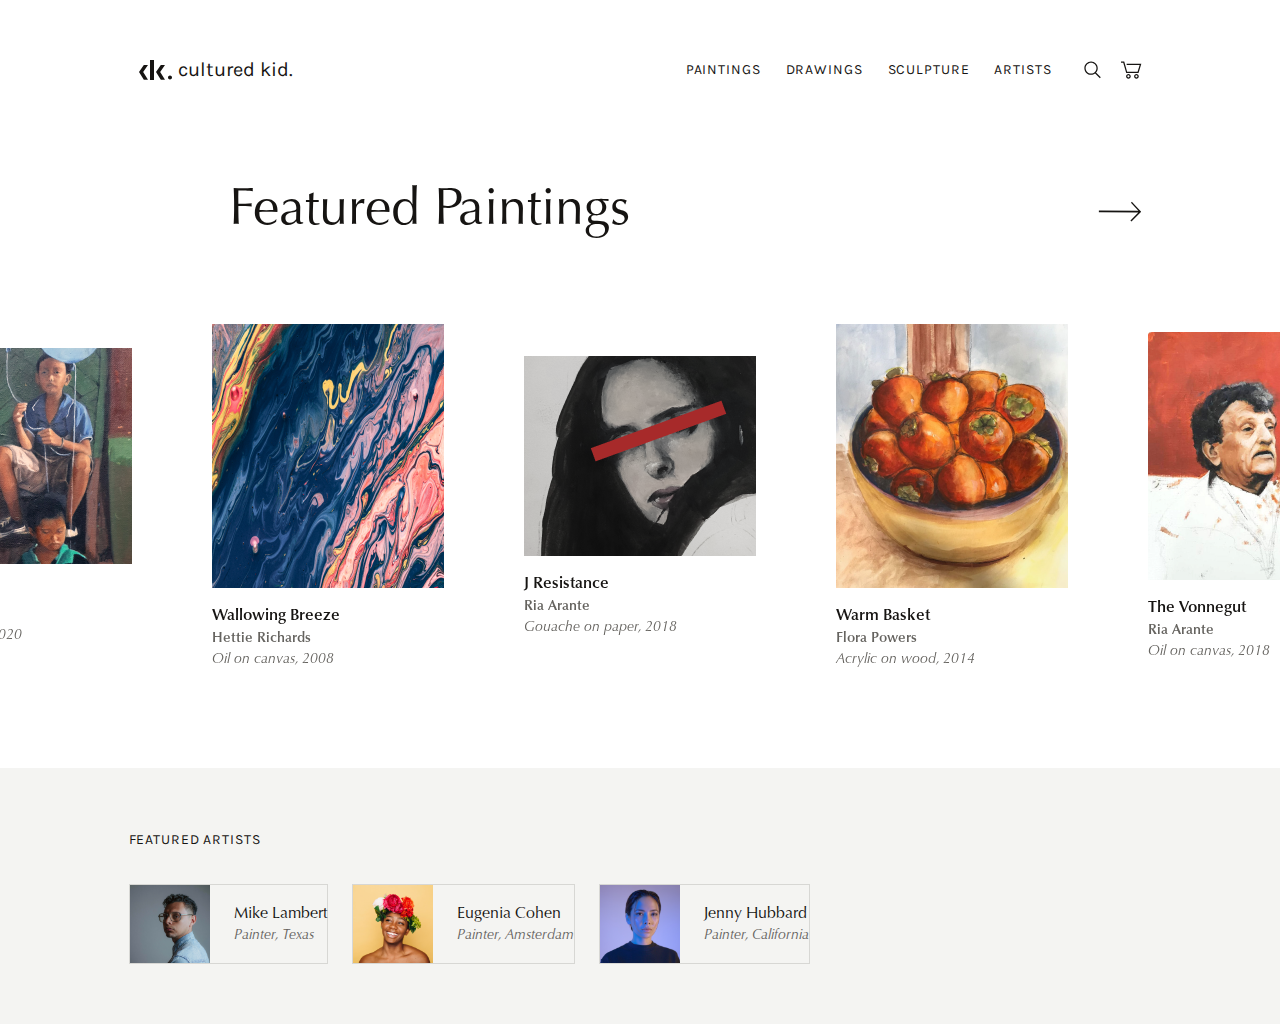
<file: index.html>
<!DOCTYPE html>
<html lang="en">

<head>
	<meta charset="UTF-8">
	<meta http-equiv="X-UA-Compatible" content="IE=edge">
	<meta name="viewport" content="width=device-width">
	<link rel="stylesheet" href="https://cdn.jsdelivr.net/npm/swiper@8/swiper-bundle.min.css" />
	<link rel="stylesheet" href="css/style.css">
	<title>Art store</title>
</head>

<body>
	<div class="wrapper">
		<header class="header">
			<div class="header__container">
				<a href="" class="header__logo"><img src="img/logo.svg" alt="">
					<p>Cultured Kid.</p>
				</a>
				<div class="header__body">
					<div class="header__burger">
						<span></span>
					</div>
					<div class="header__menu">
						<ul class="header__list">
							<li>
								<a href="" class="header__link">Paintings </a>
							</li>
							<li>
								<a href="" class="header__link">Drawings</a>
							</li>
							<li>
								<a href="" class="header__link">Sculpture</a>
							</li>
							<li>
								<a href="" class="header__link">Artists</a>
							</li>
						</ul>
					</div>
					<div class="header__buttons buttons-header">
						<a href="" class="buttons-header__search"><img src="img/icons/search.svg" alt=""></a>
						<a href="" class="buttons-header__basket"><img src="img/icons/basket.svg" alt=""></a>
					</div>
				</div>
			</div>
		</header>
		<main class="page">
			<div class="page__container">
				<div class="page__header header-page">
					<h1 class="header-page__title">Featured Paintings </h1>
					<div class="header-page__navigation"><img src="img/icons/navigation-main.svg" alt=""></div>
				</div>
			</div>
			<div class="swiper">
				<!-- Additional required wrapper -->
				<div class="swiper-wrapper">
					<!-- Slides -->
					<div class="swiper-slide">
						<div class="swiper-slide__body">
							<div class="swiper-slide__painting"><img src="img/painting/Painting.png" alt=""></div>
							<div class="swiper-slide__title">Into the Walls</div>
							<div class="swiper-slide__author">Ria Arante</div>
							<div class="swiper-slide__year">Oil on canvas, 2020</div>
							<div class="swiper-slide__size">26 in × 23 in</div>
							<div class="swiper-slide__bottom bottom-swiper-slide">
								<div class="bottom-swiper-slide__price">$ 620</div>
								<div class="bottom-swiper-slide__actions actions-bottom-slide">
									<a href="Art more/Art.html" class="actions-bottom-slide__link link__white"><img
											src="img/icons/more.svg" alt=""></a>
									<a href="" class="actions-bottom-slide__link link__black"><img
											src="img/icons/basket-white.svg" alt=""></a>
								</div>
							</div>
						</div>
					</div>
					<div class="swiper-slide">
						<div class="swiper-slide__body">
							<div class="swiper-slide__painting"><img src="img/painting/Painting2.png" alt=""></div>
							<div class="swiper-slide__title">Wallowing Breeze</div>
							<div class="swiper-slide__author">Hettie Richards</div>
							<div class="swiper-slide__year">Oil on canvas, 2008</div>
							<div class="swiper-slide__size">26 in × 23 in</div>
							<div class="swiper-slide__bottom bottom-swiper-slide">
								<div class="bottom-swiper-slide__price">$ 620</div>
								<div class="bottom-swiper-slide__actions actions-bottom-slide">
									<a href="Art more/Art.html" class="actions-bottom-slide__link link__white"><img
											src="img/icons/more.svg" alt=""></a>
									<a href="" class="actions-bottom-slide__link link__black"><img
											src="img/icons/basket-white.svg" alt=""></a>
								</div>
							</div>
						</div>
					</div>
					<div class="swiper-slide">
						<div class="swiper-slide__body">
							<div class="swiper-slide__painting"><img src="img/painting/Painting3.png" alt=""></div>
							<div class="swiper-slide__title">J Resistance</div>
							<div class="swiper-slide__author">Ria Arante</div>
							<div class="swiper-slide__year">Gouache on paper, 2018</div>
							<div class="swiper-slide__size">26 in × 23 in</div>
							<div class="swiper-slide__bottom bottom-swiper-slide">
								<div class="bottom-swiper-slide__price">$ 620</div>
								<div class="bottom-swiper-slide__actions actions-bottom-slide">
									<a href="Art more/Art.html" class="actions-bottom-slide__link link__white"><img
											src="img/icons/more.svg" alt=""></a>
									<a href="" class="actions-bottom-slide__link link__black"><img
											src="img/icons/basket-white.svg" alt=""></a>
								</div>
							</div>
						</div>
					</div>
					<div class="swiper-slide">
						<div class="swiper-slide__body">
							<div class="swiper-slide__painting"><img src="img/painting/Painting4.png" alt=""></div>
							<div class="swiper-slide__title">Warm Basket</div>
							<div class="swiper-slide__author">Flora Powers</div>
							<div class="swiper-slide__year">Acrylic on wood, 2014</div>
							<div class="swiper-slide__size">26 in × 23 in</div>
							<div class="swiper-slide__bottom bottom-swiper-slide">
								<div class="bottom-swiper-slide__price">$ 620</div>
								<div class="bottom-swiper-slide__actions actions-bottom-slide">
									<a href="Art more/Art.html" class="actions-bottom-slide__link link__white"><img
											src="img/icons/more.svg" alt=""></a>
									<a href="" class="actions-bottom-slide__link link__black"><img
											src="img/icons/basket-white.svg" alt=""></a>
								</div>
							</div>
						</div>
					</div>
					<div class="swiper-slide">
						<div class="swiper-slide__body">
							<div class="swiper-slide__painting"><img src="img/painting/Painting5.png" alt=""></div>
							<div class="swiper-slide__title">The Vonnegut </div>
							<div class="swiper-slide__author">Ria Arante</div>
							<div class="swiper-slide__year">Oil on canvas, 2018</div>
							<div class="swiper-slide__size">26 in × 23 in</div>
							<div class="swiper-slide__bottom bottom-swiper-slide">
								<div class="bottom-swiper-slide__price">$ 620</div>
								<div class="bottom-swiper-slide__actions actions-bottom-slide">
									<a href="Art more/Art.html" class="actions-bottom-slide__link link__white"><img
											src="img/icons/more.svg" alt=""></a>
									<a href="" class="actions-bottom-slide__link link__black"><img
											src="img/icons/basket-white.svg" alt=""></a>
								</div>
							</div>
						</div>
					</div>
				</div>
			</div>
		</main>
		<footer class="footer">
			<div class="footer__container-2">
				<div class="footer__content">
					<div class="footer__title">Featured Artists</div>
					<div class="footer__items items-footer">
						<div class="items-footer__item item-footer">
							<div class="item-footer__image"><img src="img/professionals/01.png" alt=""></div>
							<div class="item-footer__body">
								<div class="item-footer__name">Mike Lambert</div>
								<div class="item-footer__profession">Painter, Texas</div>
							</div>
						</div>
						<div class="items-footer__item item-footer">
							<div class="item-footer__image"><img src="img/professionals/02.png" alt=""></div>
							<div class="item-footer__body">
								<div class="item-footer__name">Eugenia Cohen</div>
								<div class="item-footer__profession">Painter, Amsterdam</div>
							</div>
						</div>
						<div class="items-footer__item item-footer">
							<div class="item-footer__image"><img src="img/professionals/03.png" alt=""></div>
							<div class="item-footer__body">
								<div class="item-footer__name">Jenny Hubbard</div>
								<div class="item-footer__profession">Painter, California</div>
							</div>
						</div>
					</div>
				</div>
			</div>
		</footer>
	</div>
	<script src="https://cdn.jsdelivr.net/npm/swiper@8/swiper-bundle.min.js"></script>
	<script src="https://ajax.googleapis.com/ajax/libs/jquery/3.6.0/jquery.min.js"></script>
	<script src="js/script.js"></script>
</body>

</html>
</file>
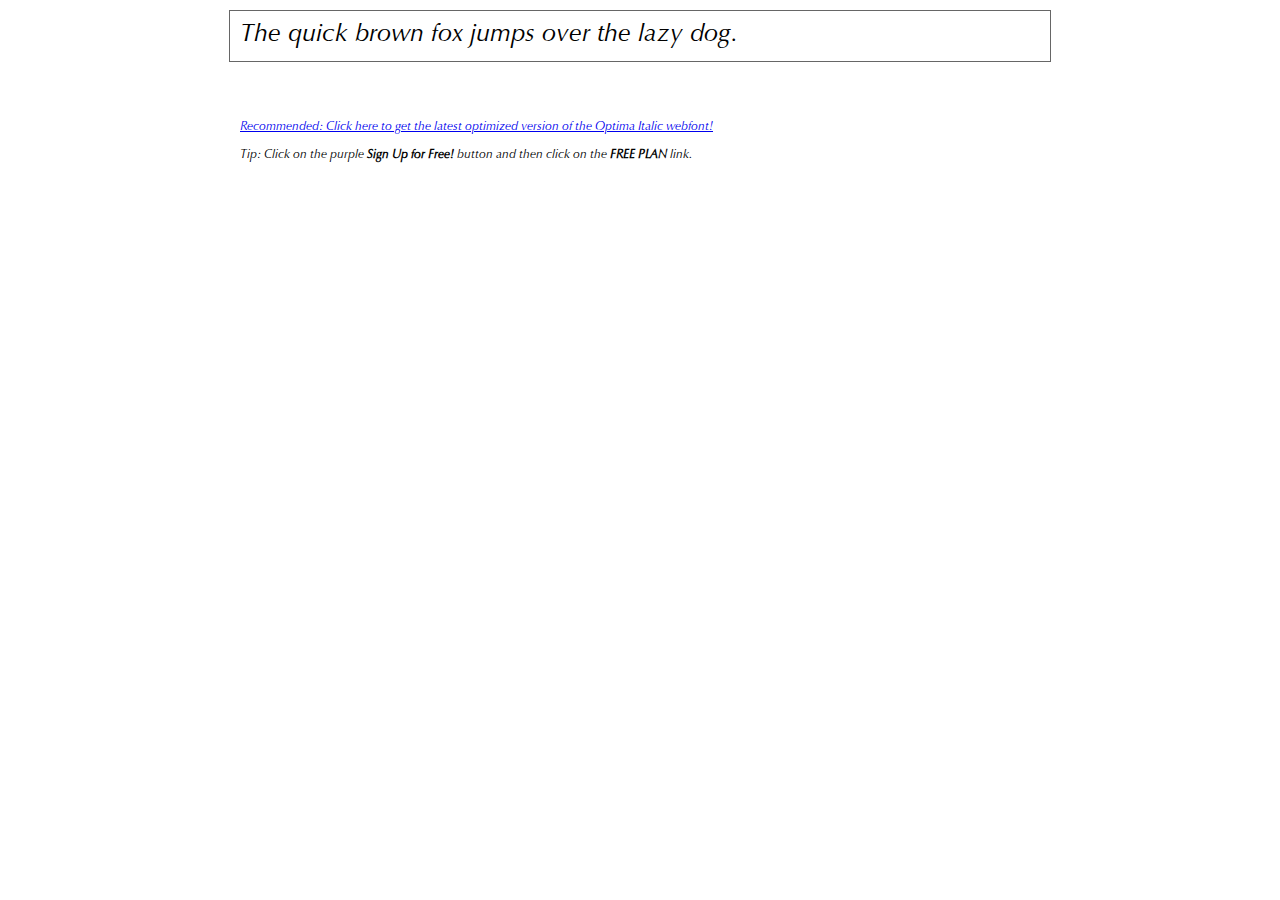
<file: fonts/Optima LT Std Italic/demo.html>
<!DOCTYPE html PUBLIC "-//W3C//DTD XHTML 1.0 Transitional//EN" "http://www.w3.org/TR/xhtml1/DTD/xhtml1-transitional.dtd">
<html xmlns="http://www.w3.org/1999/xhtml">
<head>
	<meta http-equiv="Content-Type" content="text/html; charset=utf-8" />
	<title>@font-face Demo</title>
	<link rel="stylesheet" href="fonts.css" type="text/css" charset="utf-8" />
	<style type="text/css">
	body {
		background-color:white;
		font-family:Verdana,Tahoma,Arial,Sans-Serif;
		color:black;
		font-size:12px;
	}

	.demo
	{
		font-family:'Conv_Optima LT Std Italic',Sans-Serif;
		width:800px;
		margin:10px auto;
		text-align:left;
		border:1px solid #666;
		padding:10px;
	}

	.hint
	{
		font-family:'Conv_Optima LT Std Italic',Sans-Serif;
		width:800px;
		margin:10px auto;
		text-align:left;
		border:1px;
		padding:10px;
	}
	</style>
</head>
<body>
	<div class="demo" style="font-size:25px">
		The quick brown fox jumps over the lazy dog.
	</div>


	<br>
	<br>
	<div class="hint">
		<a href="http://www.fonts.com/font/linotype/optima/italic/web-font?SiteId=64">Recommended: Click here to get the latest optimized version of the Optima Italic webfont!</a><br /><br />
		Tip: Click on the purple <strong>Sign Up for Free!</strong> button and then click on the <strong>FREE PLAN</strong> link.
	</div>
</body>
</html>
</file>
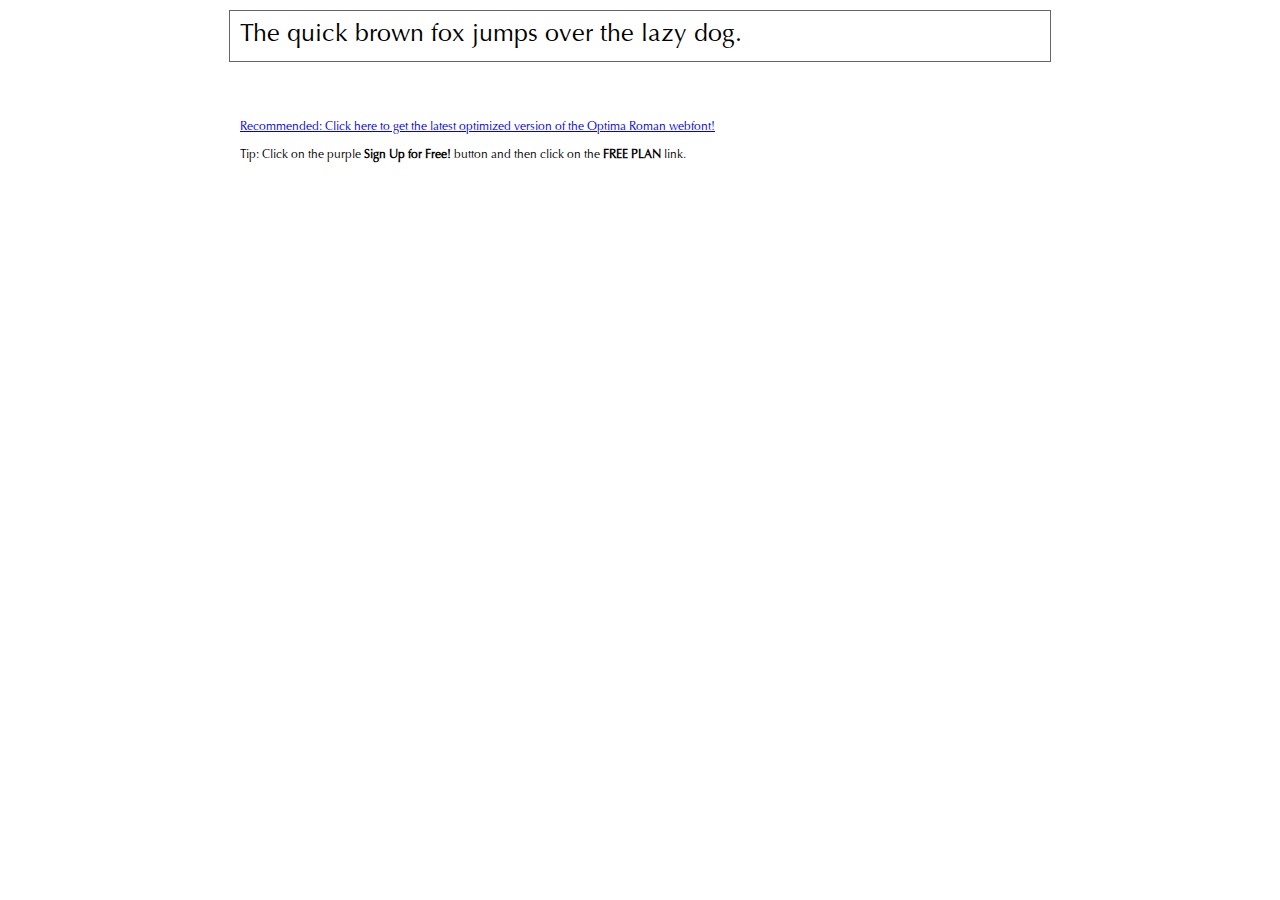
<file: fonts/Optima LT Std Roman/demo.html>
<!DOCTYPE html PUBLIC "-//W3C//DTD XHTML 1.0 Transitional//EN" "http://www.w3.org/TR/xhtml1/DTD/xhtml1-transitional.dtd">
<html xmlns="http://www.w3.org/1999/xhtml">
<head>
	<meta http-equiv="Content-Type" content="text/html; charset=utf-8" />
	<title>@font-face Demo</title>
	<link rel="stylesheet" href="fonts.css" type="text/css" charset="utf-8" />
	<style type="text/css">
	body {
		background-color:white;
		font-family:Verdana,Tahoma,Arial,Sans-Serif;
		color:black;
		font-size:12px;
	}

	.demo
	{
		font-family:'Conv_Optima LT Std Roman',Sans-Serif;
		width:800px;
		margin:10px auto;
		text-align:left;
		border:1px solid #666;
		padding:10px;
	}

	.hint
	{
		font-family:'Conv_Optima LT Std Roman',Sans-Serif;
		width:800px;
		margin:10px auto;
		text-align:left;
		border:1px;
		padding:10px;
	}
	</style>
</head>
<body>
	<div class="demo" style="font-size:25px">
		The quick brown fox jumps over the lazy dog.
	</div>


	<br>
	<br>
	<div class="hint">
		<a href="http://www.fonts.com/font/linotype/optima/roman/web-font?SiteId=64">Recommended: Click here to get the latest optimized version of the Optima Roman webfont!</a><br /><br />
		Tip: Click on the purple <strong>Sign Up for Free!</strong> button and then click on the <strong>FREE PLAN</strong> link.
	</div>
</body>
</html>
</file>
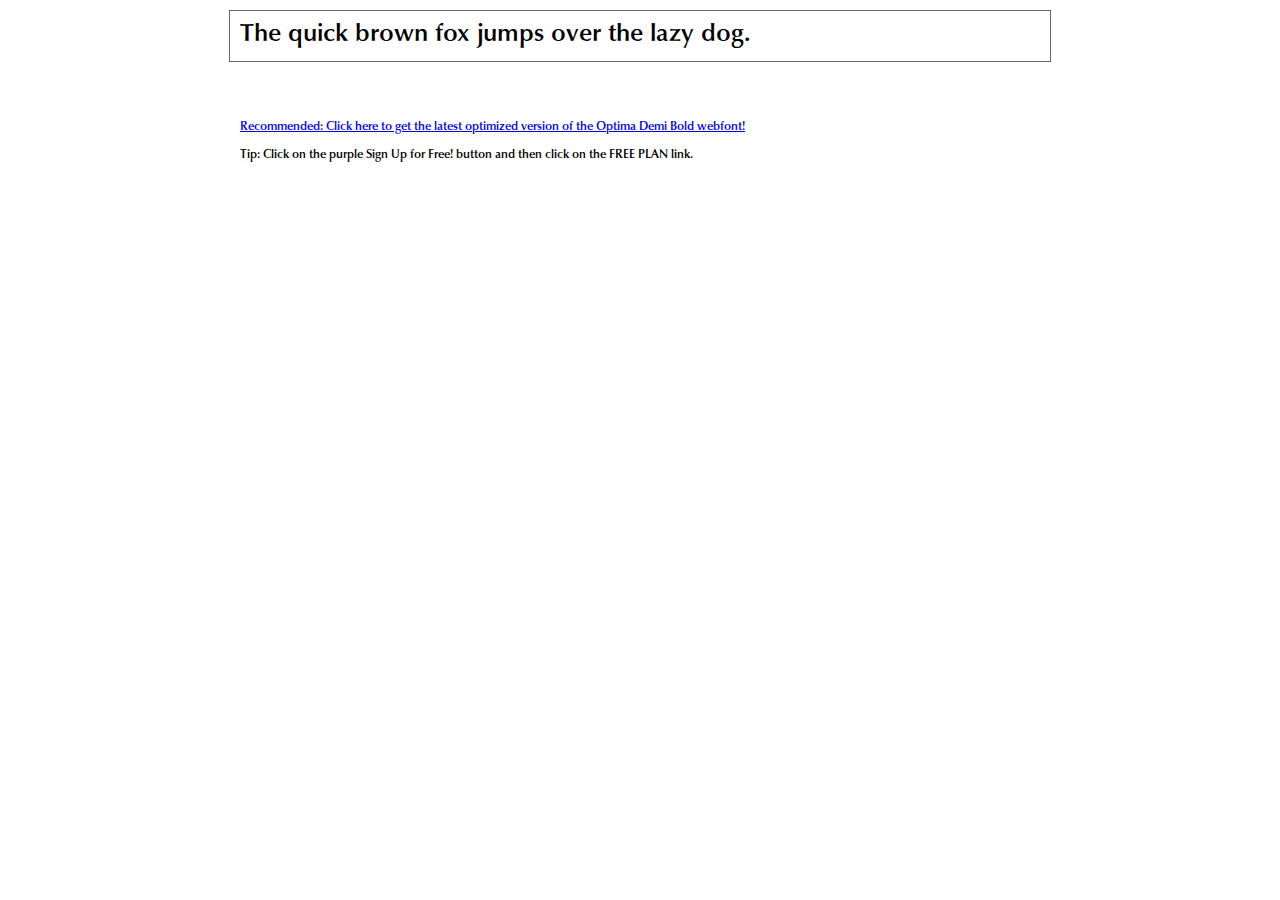
<file: fonts/OptimaLTStd DemiBold/demo.html>
<!DOCTYPE html PUBLIC "-//W3C//DTD XHTML 1.0 Transitional//EN" "http://www.w3.org/TR/xhtml1/DTD/xhtml1-transitional.dtd">
<html xmlns="http://www.w3.org/1999/xhtml">
<head>
	<meta http-equiv="Content-Type" content="text/html; charset=utf-8" />
	<title>@font-face Demo</title>
	<link rel="stylesheet" href="fonts.css" type="text/css" charset="utf-8" />
	<style type="text/css">
	body {
		background-color:white;
		font-family:Verdana,Tahoma,Arial,Sans-Serif;
		color:black;
		font-size:12px;
	}

	.demo
	{
		font-family:'Conv_OptimaLTStd DemiBold',Sans-Serif;
		width:800px;
		margin:10px auto;
		text-align:left;
		border:1px solid #666;
		padding:10px;
	}

	.hint
	{
		font-family:'Conv_OptimaLTStd DemiBold',Sans-Serif;
		width:800px;
		margin:10px auto;
		text-align:left;
		border:1px;
		padding:10px;
	}
	</style>
</head>
<body>
	<div class="demo" style="font-size:25px">
		The quick brown fox jumps over the lazy dog.
	</div>


	<br>
	<br>
	<div class="hint">
		<a href="http://www.fonts.com/font/linotype/optima/demi-bold/web-font?SiteId=64">Recommended: Click here to get the latest optimized version of the Optima Demi Bold webfont!</a><br /><br />
		Tip: Click on the purple <strong>Sign Up for Free!</strong> button and then click on the <strong>FREE PLAN</strong> link.
	</div>
</body>
</html>
</file>
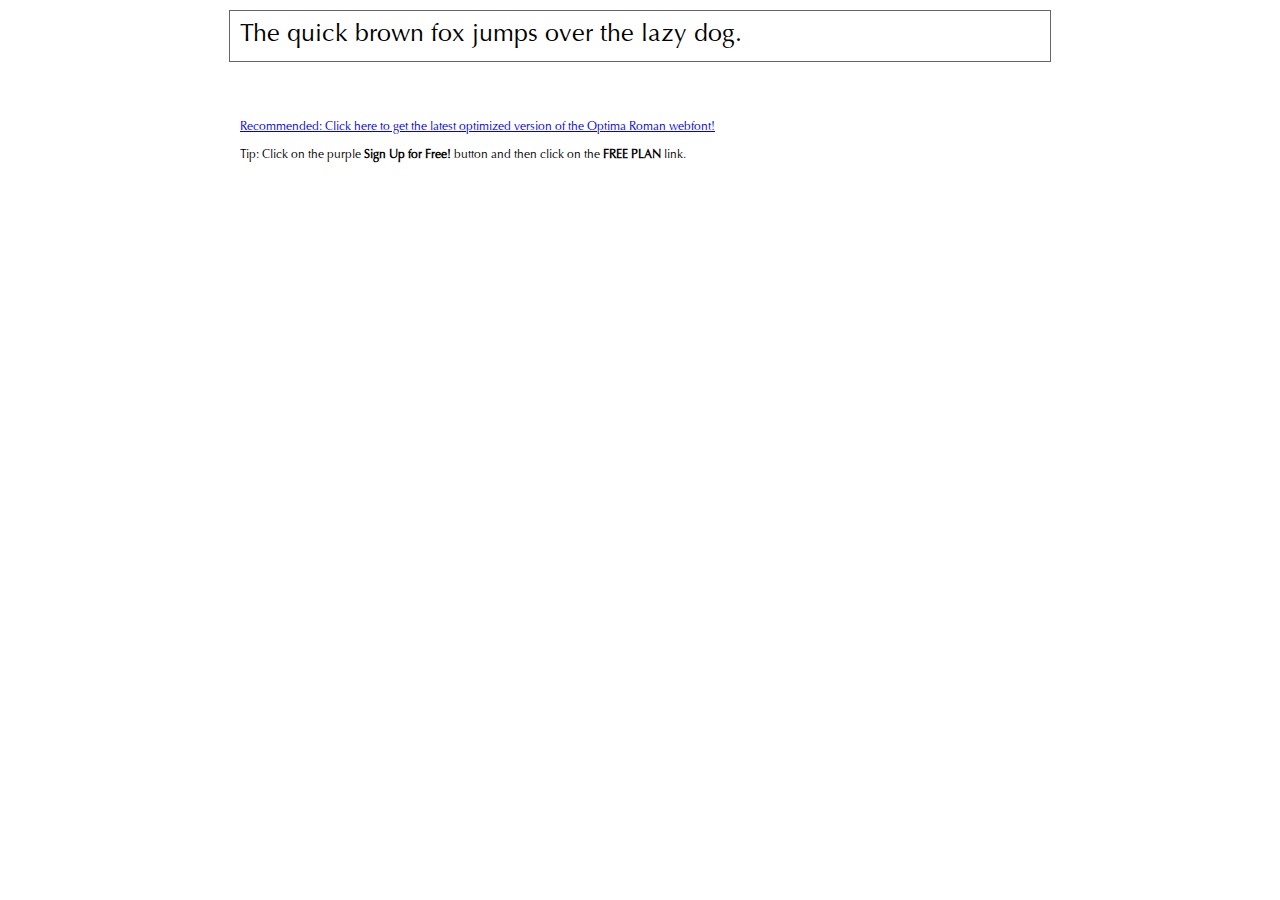
<file: fonts/OptimaLTStd/demo.html>
<!DOCTYPE html PUBLIC "-//W3C//DTD XHTML 1.0 Transitional//EN" "http://www.w3.org/TR/xhtml1/DTD/xhtml1-transitional.dtd">
<html xmlns="http://www.w3.org/1999/xhtml">
<head>
	<meta http-equiv="Content-Type" content="text/html; charset=utf-8" />
	<title>@font-face Demo</title>
	<link rel="stylesheet" href="fonts.css" type="text/css" charset="utf-8" />
	<style type="text/css">
	body {
		background-color:white;
		font-family:Verdana,Tahoma,Arial,Sans-Serif;
		color:black;
		font-size:12px;
	}

	.demo
	{
		font-family:'Conv_OptimaLTStd',Sans-Serif;
		width:800px;
		margin:10px auto;
		text-align:left;
		border:1px solid #666;
		padding:10px;
	}

	.hint
	{
		font-family:'Conv_OptimaLTStd',Sans-Serif;
		width:800px;
		margin:10px auto;
		text-align:left;
		border:1px;
		padding:10px;
	}
	</style>
</head>
<body>
	<div class="demo" style="font-size:25px">
		The quick brown fox jumps over the lazy dog.
	</div>


	<br>
	<br>
	<div class="hint">
		<a href="http://www.fonts.com/font/linotype/optima/roman/web-font?SiteId=64">Recommended: Click here to get the latest optimized version of the Optima Roman webfont!</a><br /><br />
		Tip: Click on the purple <strong>Sign Up for Free!</strong> button and then click on the <strong>FREE PLAN</strong> link.
	</div>
</body>
</html>
</file>
<file: css/style.css>
@charset "UTF-8";
@import url(https://fonts.googleapis.com/css?family=Karla:regular,700);
@font-face {
  font-family: "OptimaLTStd";
  src: url("../fonts/OptimaLTStd/fonts/OptimaLTStd.eot");
  src: local("вє"), url("../fonts/OptimaLTStd/fonts/OptimaLTStd.woff") format("woff");
  font-weight: normal;
  font-style: normal;
}
@font-face {
  font-family: "OptimaLTStd";
  src: url("../fonts/Optima LT Std Italic/fonts/Optima LT Std Italic.eot");
  src: local("вє"), url("../fonts/Optima LT Std Italic/fonts/Optima LT Std Italic.woff") format("woff");
  font-weight: normal;
  font-style: italic;
}
@font-face {
  font-family: "OptimaLTStd";
  src: url("../fonts/OptimaLTStd DemiBold/fonts/OptimaLTStd DemiBold.eot");
  src: local("вє"), url("../fonts/OptimaLTStd DemiBold/fonts/OptimaLTStd DemiBold.woff") format("woff");
  font-weight: 600;
  font-style: normal;
}
@font-face {
  font-family: "OptimaLTStd";
  src: url("../fonts/Optima LT Std Roman/fonts/Optima LT Std Roman.eot");
  src: local("вє"), url("../fonts/Optima LT Std Roman/fonts/Optima LT Std Roman.woff") format("woff");
  font-weight: 800;
  font-style: normal;
}
* {
  padding: 0;
  margin: 0;
  border: 0;
}

* {
  padding: 0;
  margin: 0;
  border: 0;
}

*, *:before, *:after {
  box-sizing: border-box;
}

:focus, :active {
  outline: none;
}

a:focus, a:active {
  outline: none;
}

nav, footer, header, aside {
  display: block;
}

html, body {
  height: 100%;
  width: 100%;
  font-size: 100%;
  line-height: 1;
  font-size: 14px;
  -ms-text-size-adjust: 100%;
  -moz-text-size-adjust: 100%;
  -webkit-text-size-adjust: 100%;
}

input, button, textarea {
  font-family: inherit;
}

input::-ms-clear {
  display: none;
}

button {
  cursor: pointer;
}

button::-moz-focus-inner {
  padding: 0;
  border: 0;
}

a, a:visited {
  text-decoration: none;
}

a:hover {
  text-decoration: none;
}

ul li {
  list-style: none;
}

img {
  vertical-align: top;
}

h1, h2, h3, h4, h5, h6 {
  font-size: inherit;
  font-weight: 400;
}

body {
  font-family: "OptimaLTStd";
  color: #161412;
}

.wrapper {
  min-height: 100%;
  overflow: hidden;
  display: flex;
  flex-direction: column;
}

[class*=__container] {
  max-width: 1023px;
  margin: 0 auto;
}

@media (max-width: 991.98px) {
  [class*=__container] {
    max-width: 750px;
  }
}
@media (max-width: 767.98px) {
  [class*=__container] {
    max-width: none;
    padding: 0 15px;
  }
}
[class*=__container-2] {
  max-width: 1230px;
  margin: 0 auto;
}

@media (max-width: 1199.98px) {
  [class*=__container-2] {
    max-width: 970px;
  }
}
@media (max-width: 991.98px) {
  [class*=__container-2] {
    max-width: 750px;
  }
}
@media (max-width: 767.98px) {
  [class*=__container-2] {
    max-width: none;
    padding-right: 15px;
    padding-bottom: 15px;
  }
}
.header {
  margin-top: 56px;
  margin-bottom: 56px;
}
.header__container {
  padding: 0 10px;
  display: flex;
  justify-content: space-between;
  text-align: center;
}
.header__logo {
  display: flex;
  align-items: center;
  -moz-column-gap: 6px;
       column-gap: 6px;
  height: 28px;
  max-width: 154px;
}
.header__logo p {
  font-family: "Karla";
  font-size: 20px;
  line-height: 1.4;
  text-transform: lowercase;
  color: #161412;
}
.header__body {
  display: flex;
  -moz-column-gap: 32px;
       column-gap: 32px;
  align-items: center;
}
.header__burger {
  display: none;
}
.header__list {
  display: flex;
  position: relative;
  -moz-column-gap: 25px;
       column-gap: 25px;
  z-index: 50;
}
.header__link {
  font-family: "Karla";
  font-size: 14px;
  line-height: 2;
  letter-spacing: 0.875px;
  text-transform: uppercase;
  color: #161412;
}
.header__link:hover {
  -webkit-text-decoration: underline #161412;
          text-decoration: underline #161412;
}

.buttons-header {
  display: flex;
  -moz-column-gap: 20px;
       column-gap: 20px;
  align-items: center;
}
.buttons-header__search {
  transition: all 0.3s ease 0s;
}
.buttons-header__search:hover {
  transform: scale(1.2);
}
.buttons-header__basket {
  transition: all 0.3s ease 0s;
}
.buttons-header__basket:hover {
  transform: scale(1.2);
}

@media (max-width: 991.98px) {
  .header {
    margin-top: 36px;
    margin-bottom: 36px;
  }
  .header__body {
    -moz-column-gap: 22px;
         column-gap: 22px;
  }
  .header__list {
    -moz-column-gap: 20px;
         column-gap: 20px;
  }
  .buttons-header {
    -moz-column-gap: 16px;
         column-gap: 16px;
  }
}
@media (max-width: 767.98px) {
  .header {
    margin-top: 26px;
    margin-bottom: 26px;
  }
}
@media (max-width: 767px) {
  body.lock {
    overflow: hidden;
  }
  .header__burger {
    display: block;
    position: relative;
    width: 30px;
    height: 20px;
    z-index: 50;
  }
  .header__burger::before,
.header__burger::after {
    content: "";
    background-color: #161412;
    position: absolute;
    width: 100%;
    height: 2px;
    left: 0;
    transition: all 0.3s ease 0s;
  }
  .header__burger::before {
    top: 0;
  }
  .header__burger::after {
    bottom: 0;
  }
  .header__burger span {
    background-color: #161412;
    position: absolute;
    width: 100%;
    height: 2px;
    left: 0;
    top: 9px;
    transition: all 0.3s ease 0s;
  }
  .header__menu {
    position: relative;
    z-index: 40;
    justify-content: center;
    display: flex;
    position: fixed;
    top: -100%;
    width: 100%;
    left: 0;
    overflow: auto;
    height: 100%;
    transition: all 0.3s ease 0s;
    background-color: #F4F4F2;
    padding: 70px 10px 20px 10px;
    align-items: center;
  }
  .header__menu.active {
    top: 0;
  }
  .header__list {
    display: block;
  }
  .header__list li {
    margin-bottom: 20px;
  }
  .header__burger.active span {
    transform: scale(0);
  }
  .header__burger.active::before {
    transform: rotate(45deg);
    top: 9px;
  }
  .header__burger.active::after {
    transform: rotate(-45deg);
    bottom: 9px;
  }
}
.page {
  position: relative;
  z-index: 0;
}

.header-page {
  position: relative;
  z-index: 0;
  padding-right: 10px;
  display: flex;
  margin-left: 100px;
  margin-top: 44px;
  margin-bottom: 44px;
  justify-content: space-between;
}
.header-page__title {
  position: relative;
  z-index: 1;
  font-family: "OptimaLTStd";
  font-size: 52px;
  line-height: 1.08;
}
.header-page__navigation {
  margin: auto 0;
  height: 24px;
  width: 44px;
  cursor: pointer;
}
.header-page__navigation img {
  width: 100%;
  height: 100%;
}

@media (max-width: 1199.98px) {
  .header-page {
    margin-left: 80px;
    margin-top: 32px;
    margin-bottom: 32px;
  }
  .header-page__title {
    font-size: 45px;
  }
}
@media (max-width: 991.98px) {
  .header-page {
    margin-left: 50px;
    margin-top: 22px;
    margin-bottom: 22px;
  }
  .header-page__title {
    font-size: 30px;
  }
}
@media (max-width: 767.98px) {
  .header-page {
    margin-left: 30px;
    margin-top: 12px;
    margin-bottom: 12px;
  }
  .header-page__title {
    font-size: 26px;
  }
}
@media (max-width: 320.98px) {
  .header-page {
    margin-left: 0px;
  }
}
.page {
  flex: 1 1 auto;
}

.swiper-slide {
  position: relative;
  display: flex;
  align-self: center;
  justify-content: center;
  padding: 0;
  max-width: 312px;
  z-index: 1;
}
.swiper-slide__body {
  padding: 40px;
  display: flex;
  flex-direction: column;
}
.swiper-slide__painting {
  margin-bottom: 16px;
}
.swiper-slide__title {
  font-weight: 600;
  font-size: 16px;
  line-height: 1.5;
  margin-bottom: 4px;
}
.swiper-slide__author {
  font-weight: 600;
  font-size: 14px;
  line-height: 1.14;
  color: #65635F;
  margin-bottom: 5px;
}
.swiper-slide__year {
  font-style: italic;
  font-size: 14px;
  line-height: 1.14;
  color: #65635F;
  margin-bottom: 4px;
}
.swiper-slide__size {
  display: none;
  font-size: 14px;
  line-height: 1.14;
  color: #65635F;
  font-style: italic;
  flex: 1 1 auto;
}

.bottom-swiper-slide {
  display: none;
}
.bottom-swiper-slide__price {
  font-family: "Karla";
  font-weight: 700;
  font-size: 16px;
  line-height: 1.5;
  color: #161412;
}

.actions-bottom-slide {
  display: flex;
  -moz-column-gap: 10px;
       column-gap: 10px;
}
.actions-bottom-slide__link {
  display: inline-block;
  padding: 6px;
  width: 32px;
  height: 32px;
}

.link__white {
  background-color: #E7E7E1;
}

.link__black {
  background-color: #161412;
}

.active-slide {
  background: #FFFFFF;
  box-shadow: 0px 8px 16px rgba(0, 0, 0, 0.08);
  height: 511px;
}
.active-slide .swiper-slide__size {
  display: block;
}
.active-slide .bottom-swiper-slide {
  display: flex;
  justify-content: space-between;
}
.active-slide .swiper {
  padding-bottom: 0;
}

.footer {
  margin-top: 55px;
  background: #F4F4F2;
}
.footer__container-2 {
  padding-top: 60px;
  padding-bottom: 60px;
}
.footer__content {
  margin: 0 auto;
  max-width: 1023px;
}
.footer__title {
  font-family: "Karla";
  font-size: 14px;
  line-height: 1.71;
  letter-spacing: 0.875px;
  text-transform: uppercase;
  color: #161412;
  margin-bottom: 32px;
}
.footer__items {
  display: flex;
  -moz-column-gap: 24px;
       column-gap: 24px;
}

@media (max-width: 991.98px) {
  .footer {
    margin-top: 45px;
  }
  .footer__container-2 {
    padding-top: 40px;
    padding-bottom: 40px;
  }
  .footer__title {
    font-size: 14px;
    margin-bottom: 26px;
  }
}
@media (max-width: 767.98px) {
  .footer {
    margin-top: 30px;
  }
  .footer__container-2 {
    padding-top: 30px;
    padding-bottom: 30px;
  }
  .footer__title {
    text-align: center;
    font-size: 14px;
    margin-bottom: 18px;
  }
}
.item-footer {
  display: flex;
  height: 80px;
  border: 1px solid rgba(101, 99, 95, 0.2);
}
.item-footer__image {
  position: relative;
  flex: 0 0 80px;
  overflow: hidden;
}
.item-footer__image img {
  width: 100%;
}
.item-footer__body {
  flex: 1 1 auto;
  padding-left: 24px;
  padding-bottom: 20px;
  padding-top: 17px;
}
.item-footer__name {
  font-weight: 400;
  font-size: 16px;
  line-height: 1.5;
  margin-bottom: 3px;
}
.item-footer__profession {
  font-style: italic;
  font-size: 14px;
  line-height: 1.14;
  color: #65635F;
}

@media (max-width: 767.98px) {
  .footer__items {
    flex-wrap: wrap;
    row-gap: 20px;
    justify-content: center;
  }
  .item-footer {
    max-width: 300px;
  }
  .item-footer__name {
    font-size: 14px;
  }
  .item-footer__profession {
    font-size: 12px;
  }
}
</file>
<file: fonts/Optima LT Std Italic/fonts.css>
/** Generated by FG **/
@font-face {
	font-family: 'Conv_Optima LT Std Italic';
	src: url('fonts/Optima LT Std Italic.eot');
	src: local('☺'), url('fonts/Optima LT Std Italic.woff') format('woff'), url('fonts/Optima LT Std Italic.ttf') format('truetype'), url('fonts/Optima LT Std Italic.svg') format('svg');
	font-weight: normal;
	font-style: normal;
}
</file>
<file: fonts/Optima LT Std Roman/fonts.css>
/** Generated by FG **/
@font-face {
	font-family: 'Conv_Optima LT Std Roman';
	src: url('fonts/Optima LT Std Roman.eot');
	src: local('☺'), url('fonts/Optima LT Std Roman.woff') format('woff'), url('fonts/Optima LT Std Roman.ttf') format('truetype'), url('fonts/Optima LT Std Roman.svg') format('svg');
	font-weight: normal;
	font-style: normal;
}
</file>
<file: fonts/OptimaLTStd DemiBold/fonts.css>
/** Generated by FG **/
@font-face {
	font-family: 'Conv_OptimaLTStd DemiBold';
	src: url('fonts/OptimaLTStd DemiBold.eot');
	src: local('☺'), url('fonts/OptimaLTStd DemiBold.woff') format('woff'), url('fonts/OptimaLTStd DemiBold.ttf') format('truetype'), url('fonts/OptimaLTStd DemiBold.svg') format('svg');
	font-weight: normal;
	font-style: normal;
}
</file>
<file: fonts/OptimaLTStd/fonts.css>
/** Generated by FG **/
@font-face {
	font-family: 'Conv_OptimaLTStd';
	src: url('fonts/OptimaLTStd.eot');
	src: local('☺'), url('fonts/OptimaLTStd.woff') format('woff'), url('fonts/OptimaLTStd.ttf') format('truetype'), url('fonts/OptimaLTStd.svg') format('svg');
	font-weight: normal;
	font-style: normal;
}
</file>
